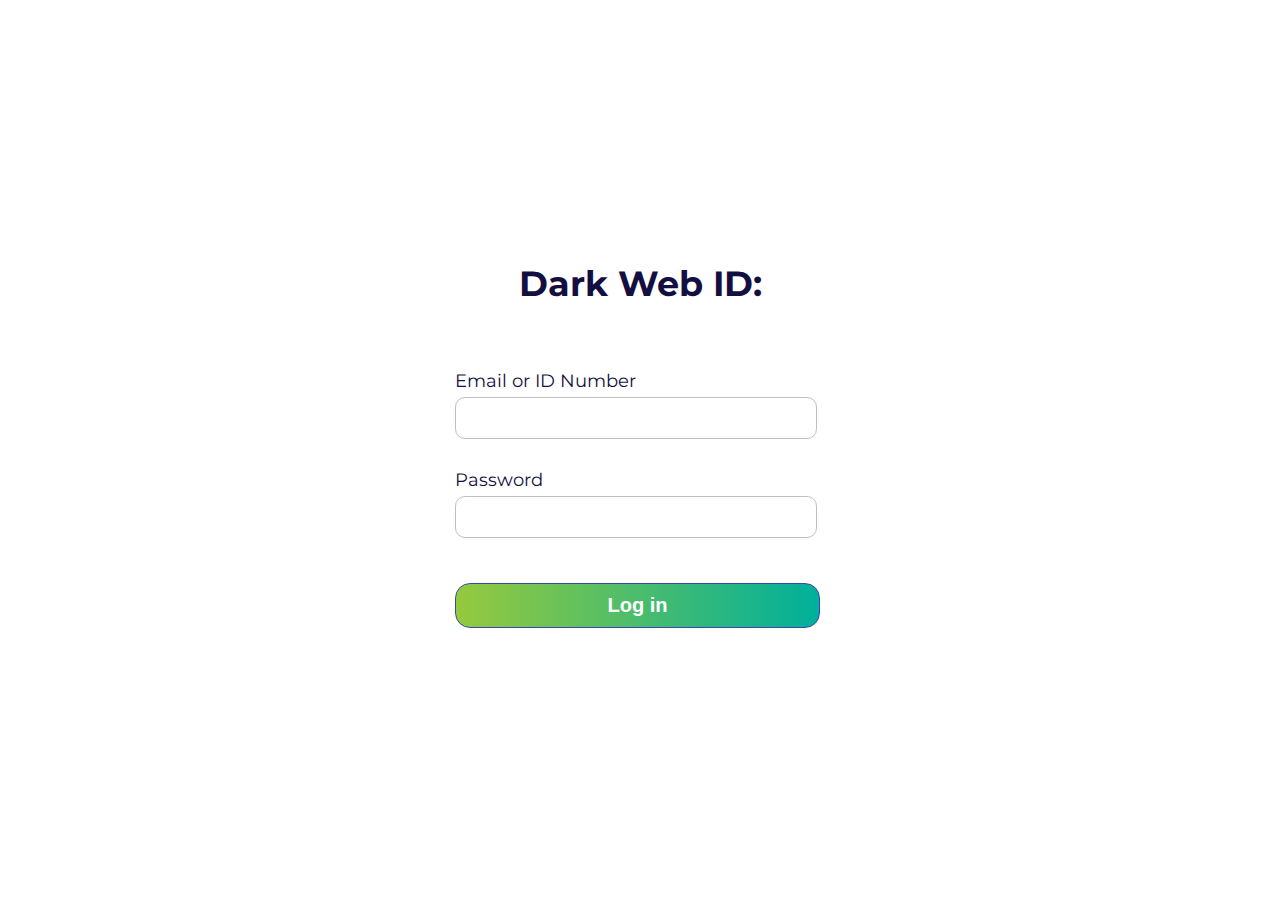
<file: index.html>
<!DOCTYPE html>
<html lang="en">
<head>
	<meta charset="UTF-8">
	<meta http-equiv="X-UA-Compatible" content="IE=edge">
	<meta name="viewport" content="width=device-width, initial-scale=1.0">
	<title>Inicia sesión</title>
	<link rel="shortcut icon" href="./favicon.png" type="image/x-icon">
	<link rel="stylesheet" href="style.css">
	<link rel="preconnect" href="https://fonts.googleapis.com">
<link rel="preconnect" href="https://fonts.gstatic.com" crossorigin>
<link href="https://fonts.googleapis.com/css2?family=Montserrat:wght@100;200;300;400;500&display=swap" rel="stylesheet">
</head>
<body>
	<div class="container">
		<h1 class="titleLabel">Dark Web ID:</h1>
		<form class="login_form" action="deepweb.html" method="post" name="form" onsubmit="return validated()">
			<div class="font">Email or ID Number</div>
			<input autocomplete="off" type="text" name="email">
			<div id="email_error">Please enter a valid email or Token ID</div>
			<div class="font font2">Password</div>
			<input type="password" name="password">
			<div id="pass_error">Please enter a valid password</div>
			<button type="submit">Log in</button>
		</form>
	</div>
	<script src="validate.js"></script>	
</body>
</html>
</file>
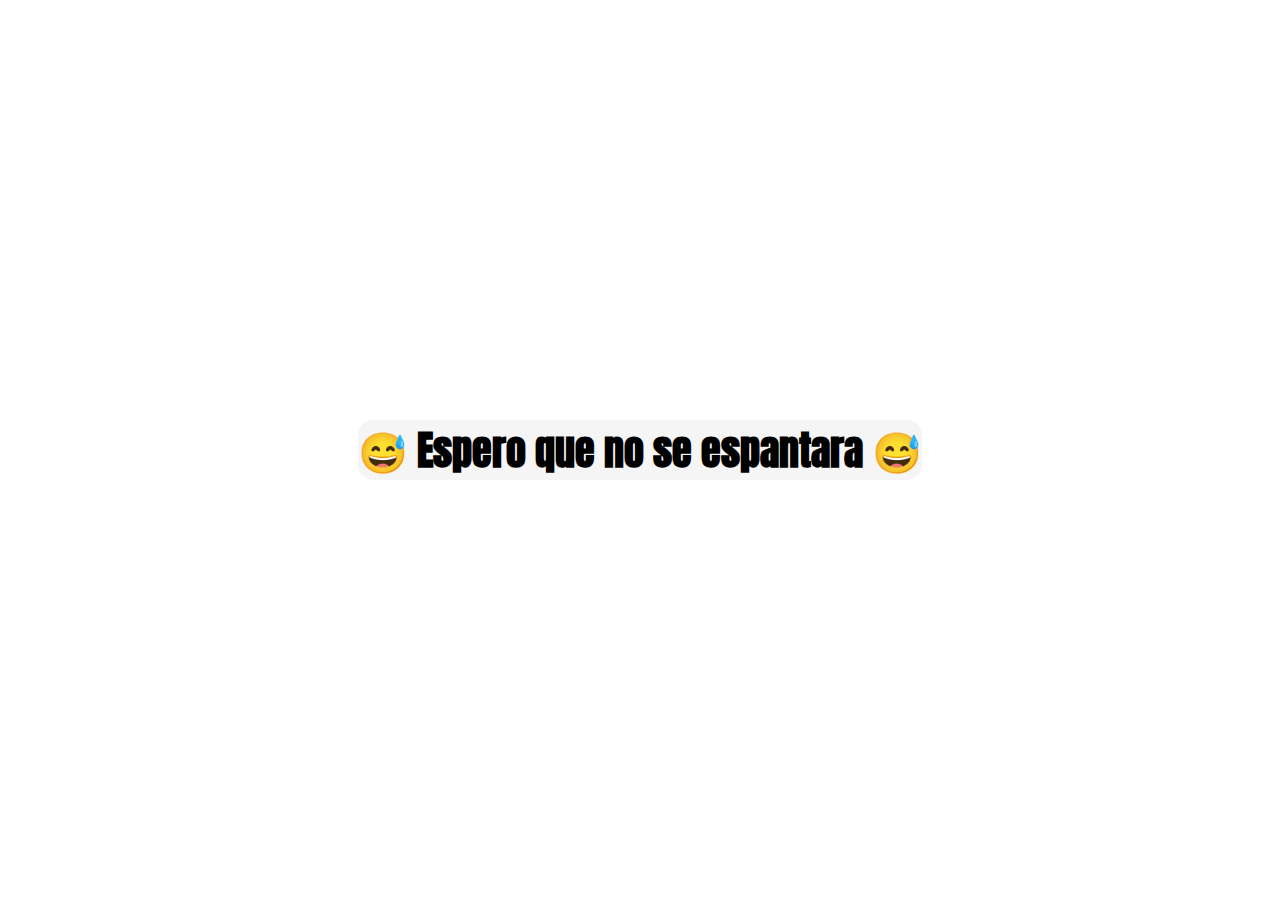
<file: deepweb.html>
<!DOCTYPE html>
<html lang="es">
<head>
	<meta charset="UTF-8">
	<meta http-equiv="X-UA-Compatible" content="IE=edge">
	<meta name="viewport" content="width=device-width, initial-scale=1.0">
	<title>Boo!</title>
	<link rel="shortcut icon" href="favicon2" type="image/x-icon">
	<link rel="stylesheet" href="dwstyles.css">
	<link rel="preconnect" href="https://fonts.googleapis.com">
<link rel="preconnect" href="https://fonts.gstatic.com" crossorigin>
<link href="https://fonts.googleapis.com/css2?family=Anton&display=swap" rel="stylesheet">
</head>
<body>
	<h1>&#128517; Espero que no se espantara &#128517;</h1>
</body>
</html>
</file>
<file: style.css>
*{
	padding: 0;
	margin: 0;
}

body{
	background: url(//img.freepik.com/free-vector/cyber-hacker-attack-background-skull-vector_42077-10484.jpg?w=1380);
	background-size: cover;
	align-items: center;
	justify-content: center;
	display: flex;
	font-family: 'Montserrat', sans-serif;
}

.container{

	margin-top: 0;
	width: 450px;
	height: auto;
	background-color: rgba(255, 255, 255, 0.911);
	border-radius: 15px;
	position: absolute;
  	top: 50%;
  	left: 50%;
  	transform: translate(-50%, -50%);
}

.titleLabel{
	padding: 40px 10px;
	font-size: 35px;
	font-weight: bold;
	color: #130f40;
	text-align: center;
}

.login_form{
	padding: 20px 40px;
}

.login_form .font{
	font-size: 18px;
	color: #130f40;
	margin: 5px 0;
}

.login_form input{
	height: 40px;
	width: 350px;
	padding: 0 5px;
	font-size: 18px;
	outline: none;
	border: 1px solid silver;
	border-radius: 10px;
}

.login_form #email_error, .login_form #pass_error{
	margin-top: 5px;
	width: 345px;
	font-size: 18px;
	color: #C62828;
	background: rgba(255,0,0,0.1);
	text-align: center;
	padding: 5px 8px;
	border-radius: 3px;
	border: 1px solid #EF9A9A;
	display: none;
}


.login_form .font2{
	margin-top: 30px;
}

.login_form button{
	margin: 45px 0 30px 0;
	height: 45px;
	width: 365px;
	font-size: 20px;
	color: white;
	outline: none;
	cursor: pointer;
	font-weight: bold;
	background: #00b09b;  /* fallback for old browsers */
	background: -webkit-linear-gradient(to right, #96c93d, #00b09b);  /* Chrome 10-25, Safari 5.1-6 */
	background: linear-gradient(to right, #96c93d, #00b09b); /* W3C, IE 10+/ Edge, Firefox 16+, Chrome 26+, Opera 12+, Safari 7+ */
	border-radius: 15px;
	border: 1px solid #3949AB;
	transition: .5s;
}

.login_form button:hover{
	background: #151c6a;
	background-image: linear-gradient(to right, #25aae1, #40e495, #30dd8a, #2bb673);
    box-shadow: 0 4px 15px 0 rgba(49, 196, 190, 0.75);
}
</file>
<file: dwstyles.css>
*{
	padding: 0;
	margin: 0;
}

body{
	background: url(https://e00-elmundo.uecdn.es/assets/multimedia/imagenes/2018/10/30/15408937794026.jpg);
    font-family: 'Anton', sans-serif;
}

h1{
    font-size: 40px;
    position: absolute;
  	top: 50%;
  	left: 50%;
  	transform: translate(-50%, -50%);
    background: whitesmoke;
    border-radius: 15px;
}
</file>
